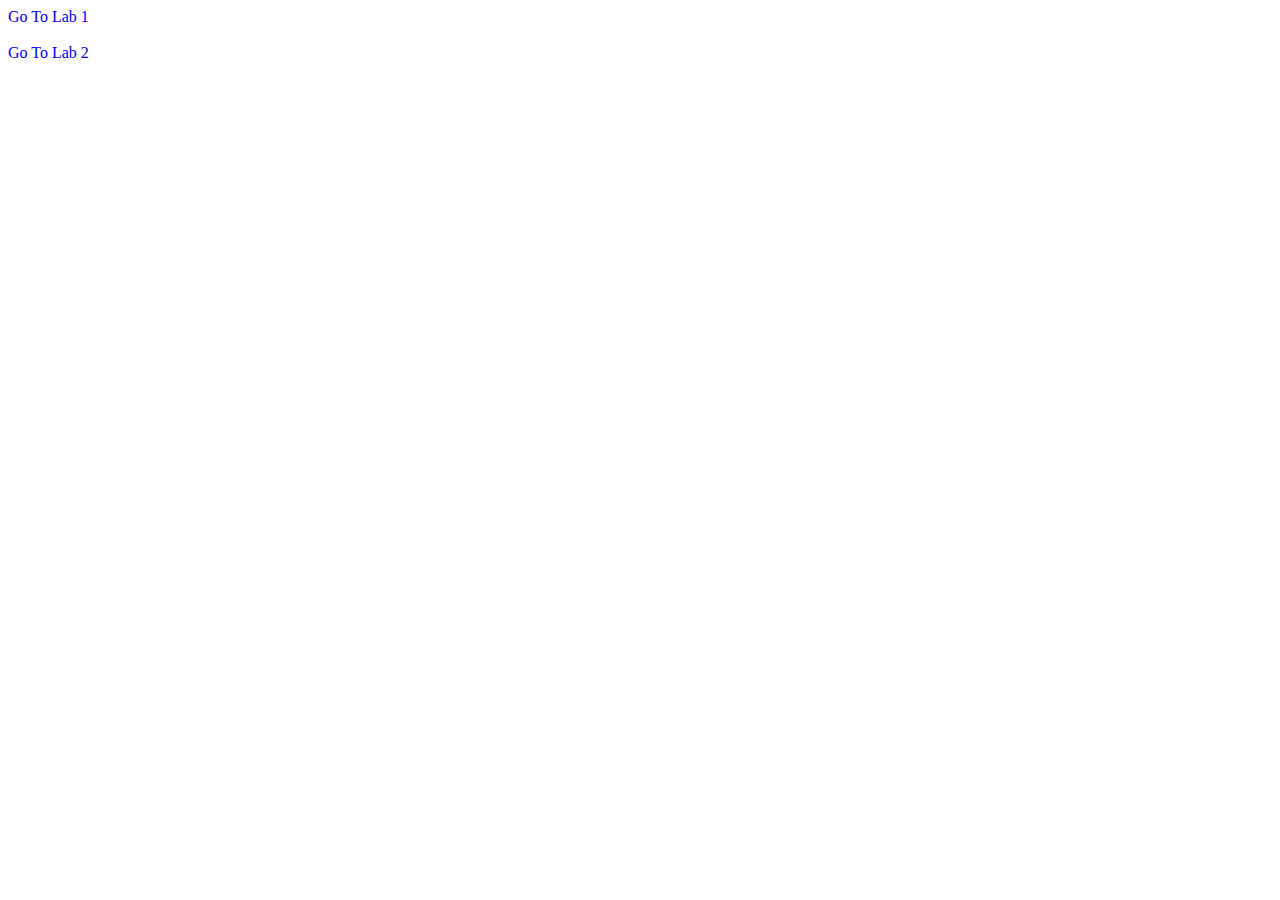
<file: index.html>
<!DOCTYPE html>
<html lang="en">
<head>
    <meta charset="UTF-8">
    <meta name="viewport" content="width=device-width, initial-scale=1.0">
    <link href="https://cdn.jsdelivr.net/npm/bootstrap@5.3.6/dist/css/bootstrap.min.css" rel="stylesheet"
        integrity="sha384-4Q6Gf2aSP4eDXB8Miphtr37CMZZQ5oXLH2yaXMJ2w8e2ZtHTl7GptT4jmndRuHDT" crossorigin="anonymous">
    <title>Bootstrap</title>
</head>
<body>
    <a href="Lab1/index.html" class="h1" style="text-decoration: none;">Go To Lab 1</a>
    <br><br>
    <a href="Lab2/index.html" class="h1" style="text-decoration: none;">Go To Lab 2</a>
</body>
</html>
</file>
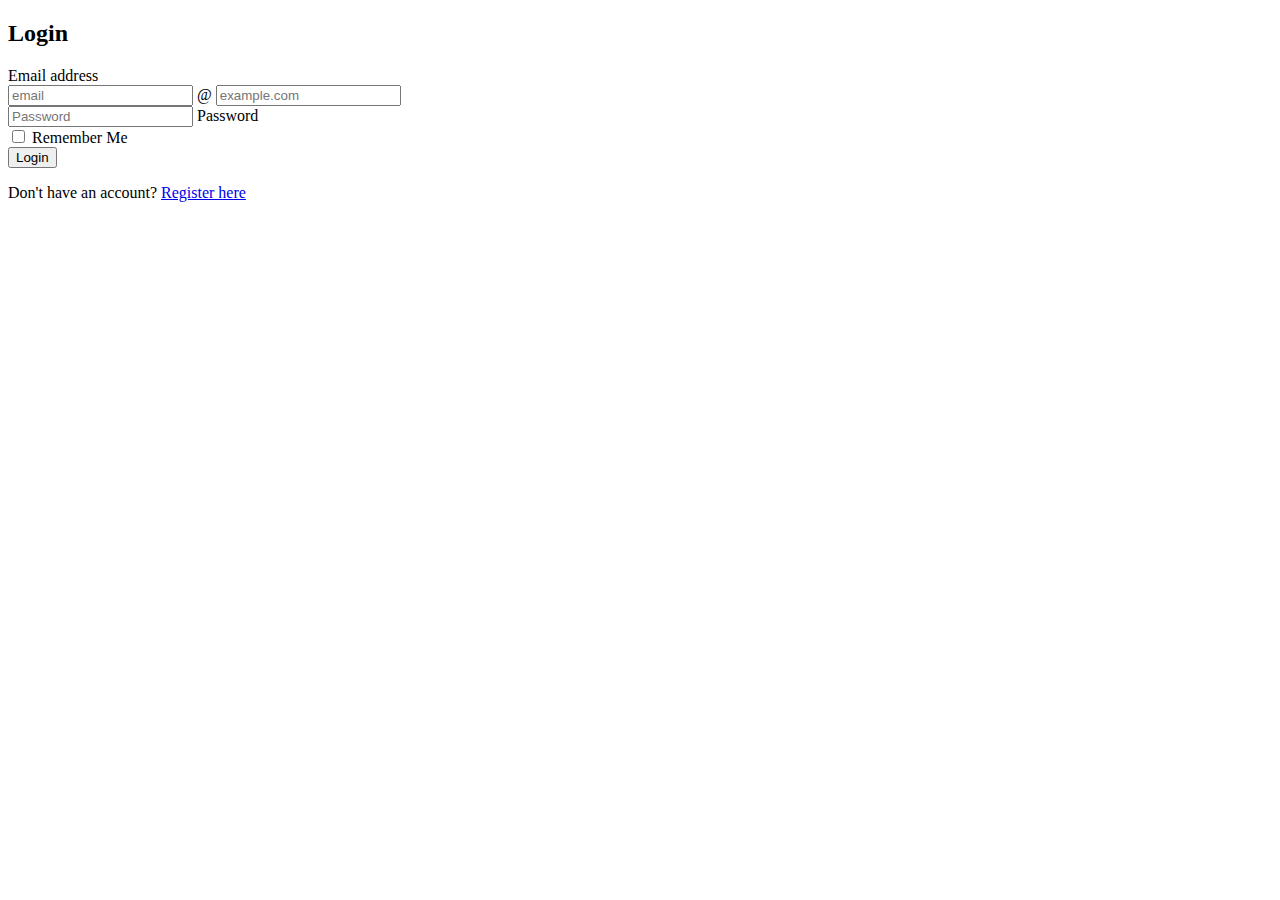
<file: Lab1/index.html>
<!DOCTYPE html>
<html lang="en">

<head>
    <meta charset="UTF-8">
    <meta name="viewport" content="width=device-width, initial-scale=1.0">
    <link href="https://cdn.jsdelivr.net/npm/bootstrap@5.3.6/dist/css/bootstrap.min.css" rel="stylesheet"
        integrity="sha384-4Q6Gf2aSP4eDXB8Miphtr37CMZZQ5oXLH2yaXMJ2w8e2ZtHTl7GptT4jmndRuHDT" crossorigin="anonymous">
    <title>Login</title>
</head>

<body>
    <div class="container my-5">
        <div id="loginForm">
            <h2 class="mb-4 text-center">Login</h2>
            <form action="portfolio.html">
                <div class="mb-3">
                    <label for="loginEmail" class="form-label">Email address</label>
                    <div class="input-group">
                        <input type="text" class="form-control" placeholder="email" required>
                        <span class="input-group-text">@</span>
                        <input type="text" class="form-control" placeholder="example.com" required>
                    </div>
                </div>

                <div class="form-floating mb-3">
                    <input type="password" class="form-control" id="loginPassword" placeholder="Password" required>
                    <label for="loginPassword">Password</label>
                </div>

                <div class="mb-3 form-check">
                    <input type="checkbox" class="form-check-input" id="rememberMe">
                    <label class="form-check-label" for="rememberMe">Remember Me</label>
                </div>

                <button type="submit" class="btn btn-primary">Login</button>
                <p class="mt-3">Don't have an account? <a href="register.html">Register here</a></p>
            </form>
        </div>
    </div>

    <script src="https://cdn.jsdelivr.net/npm/bootstrap@5.3.6/dist/js/bootstrap.bundle.min.js"
        integrity="sha384-j1CDi7MgGQ12Z7Qab0qlWQ/Qqz24Gc6BM0thvEMVjHnfYGF0rmFCozFSxQBxwHKO"
        crossorigin="anonymous"></script>
</body>

</html>
</file>
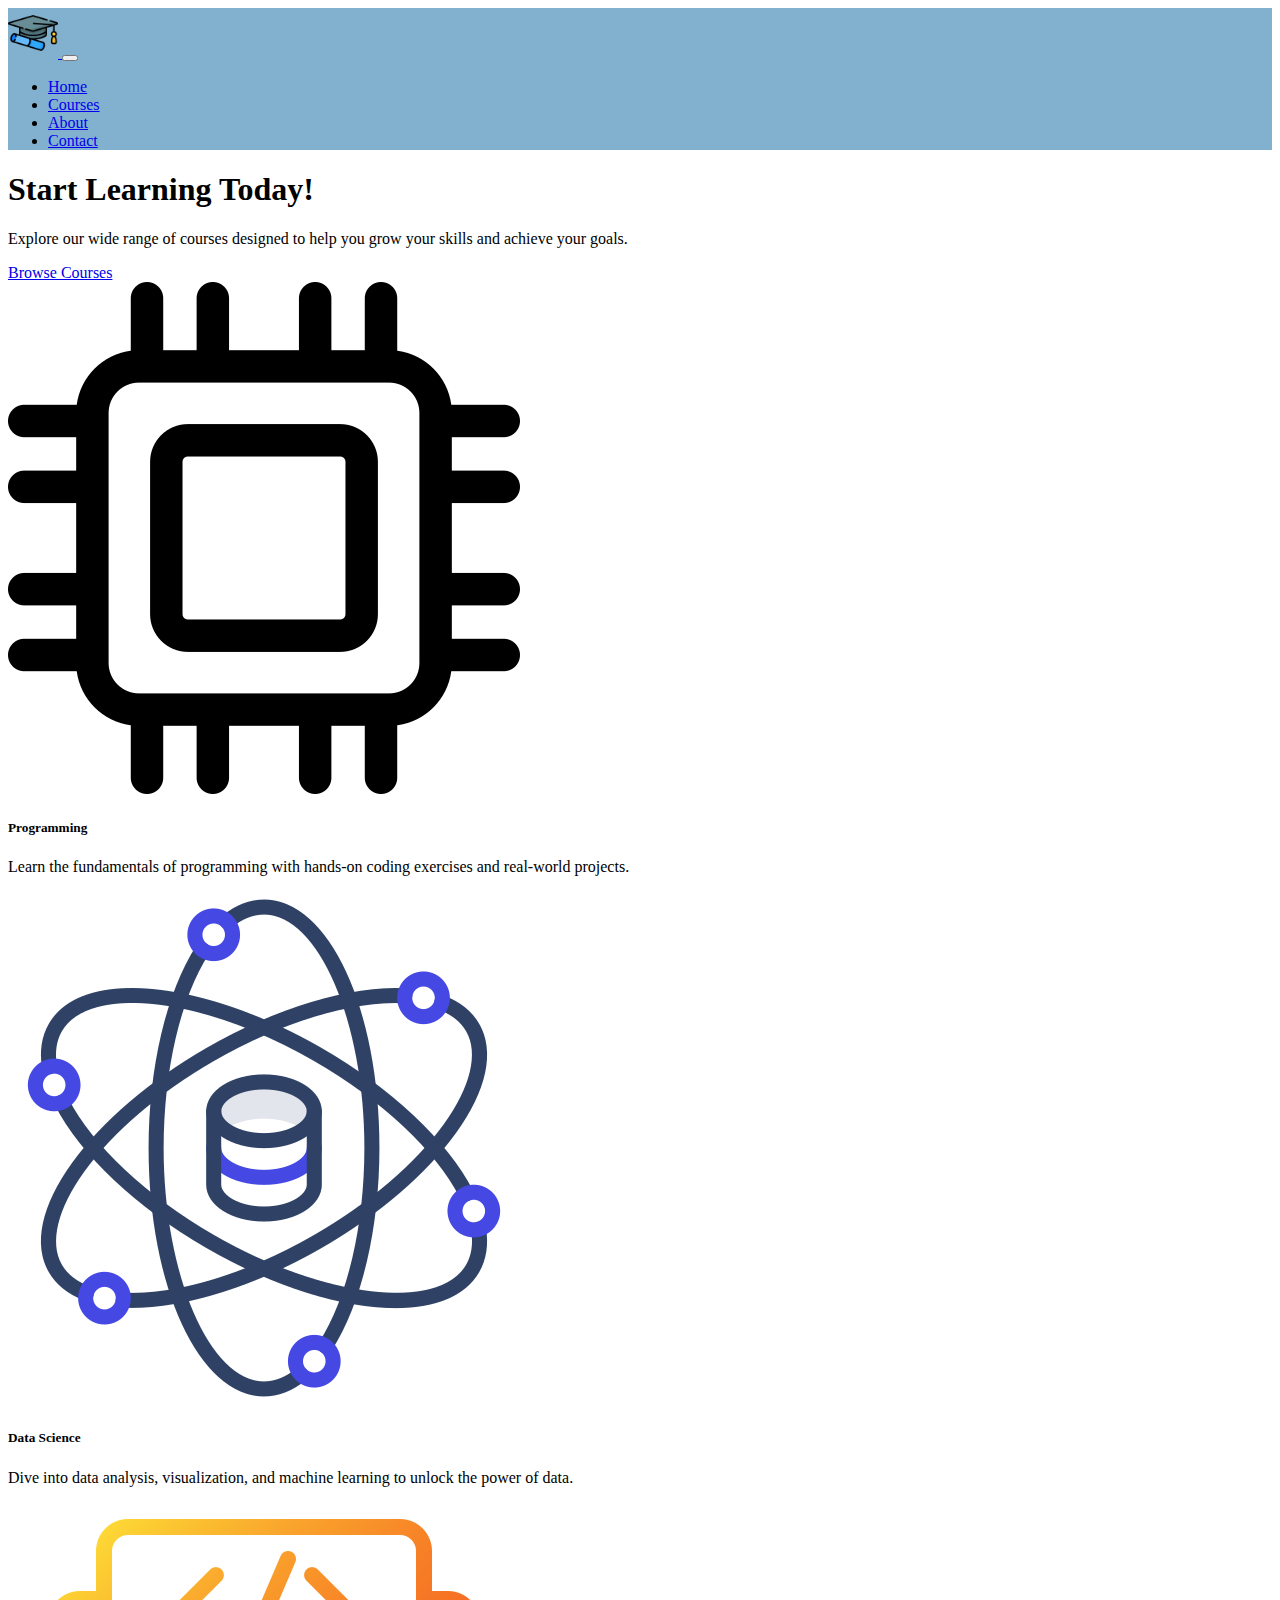
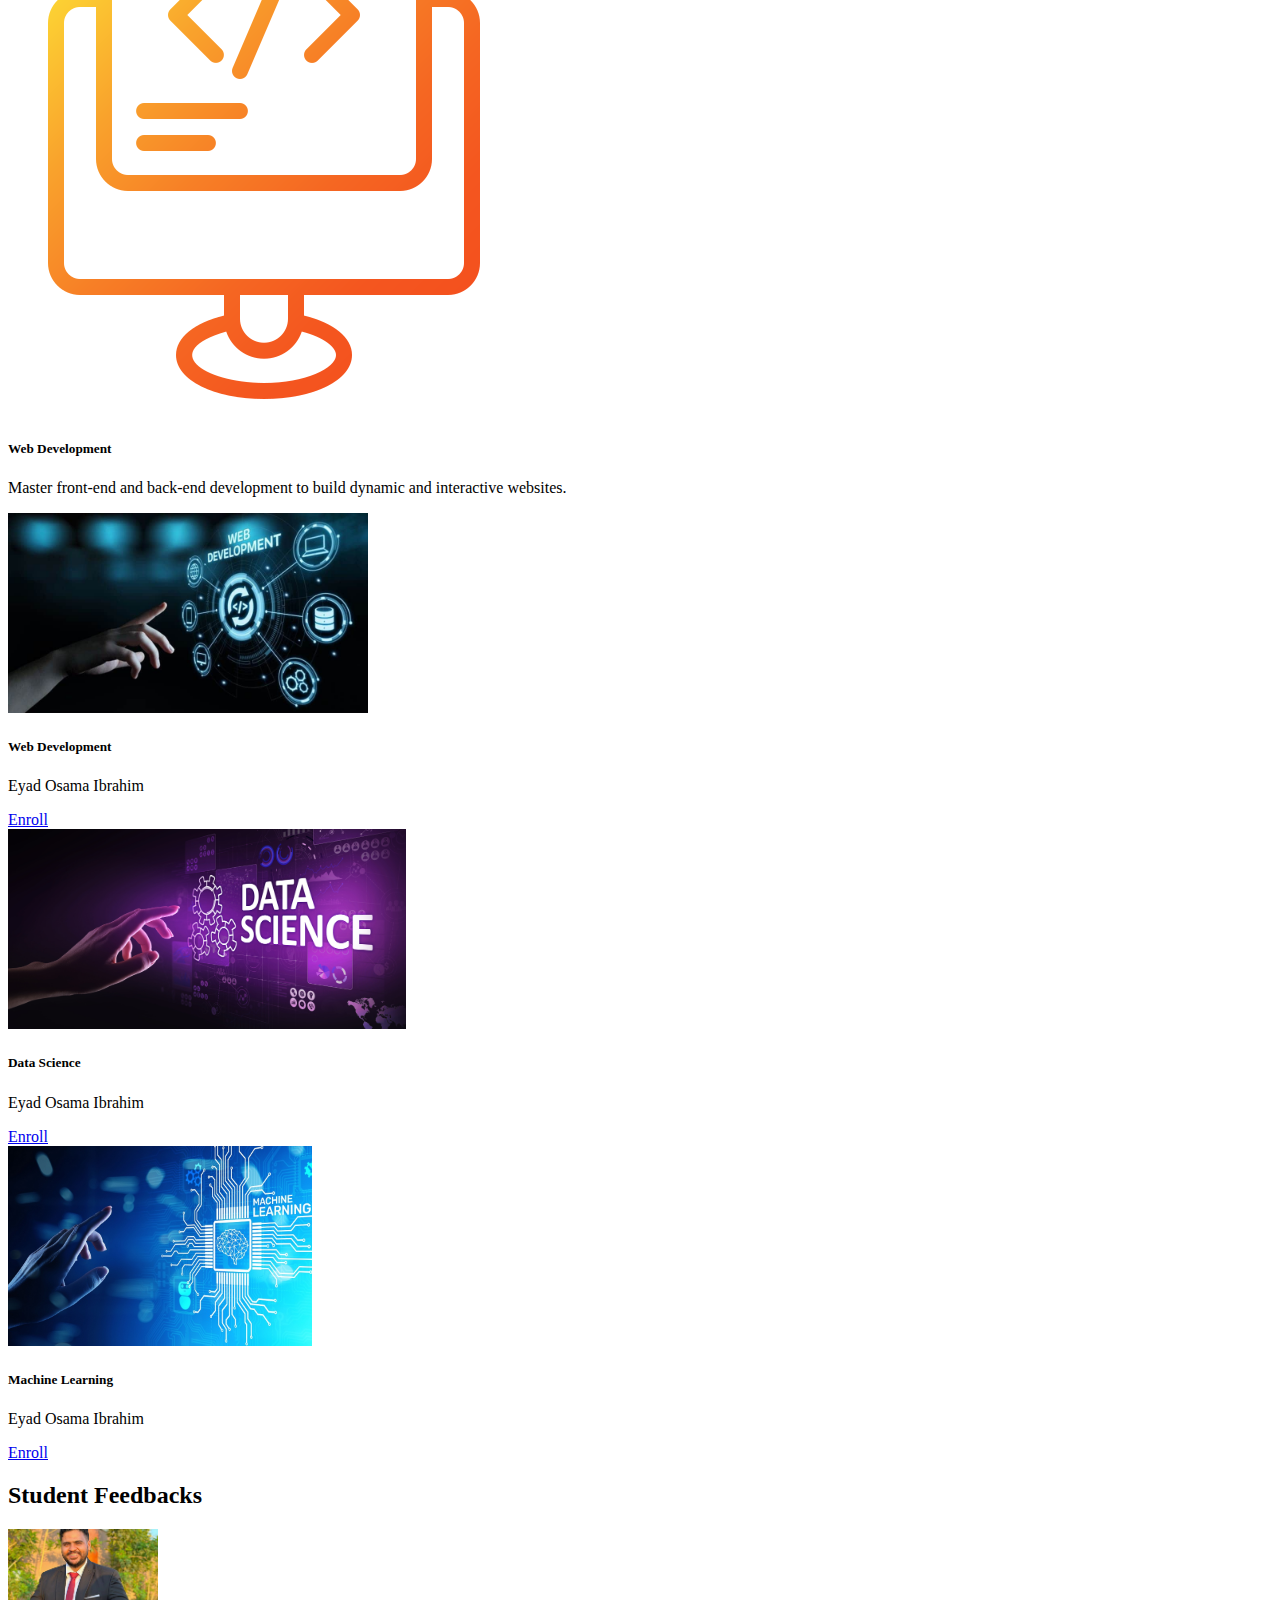
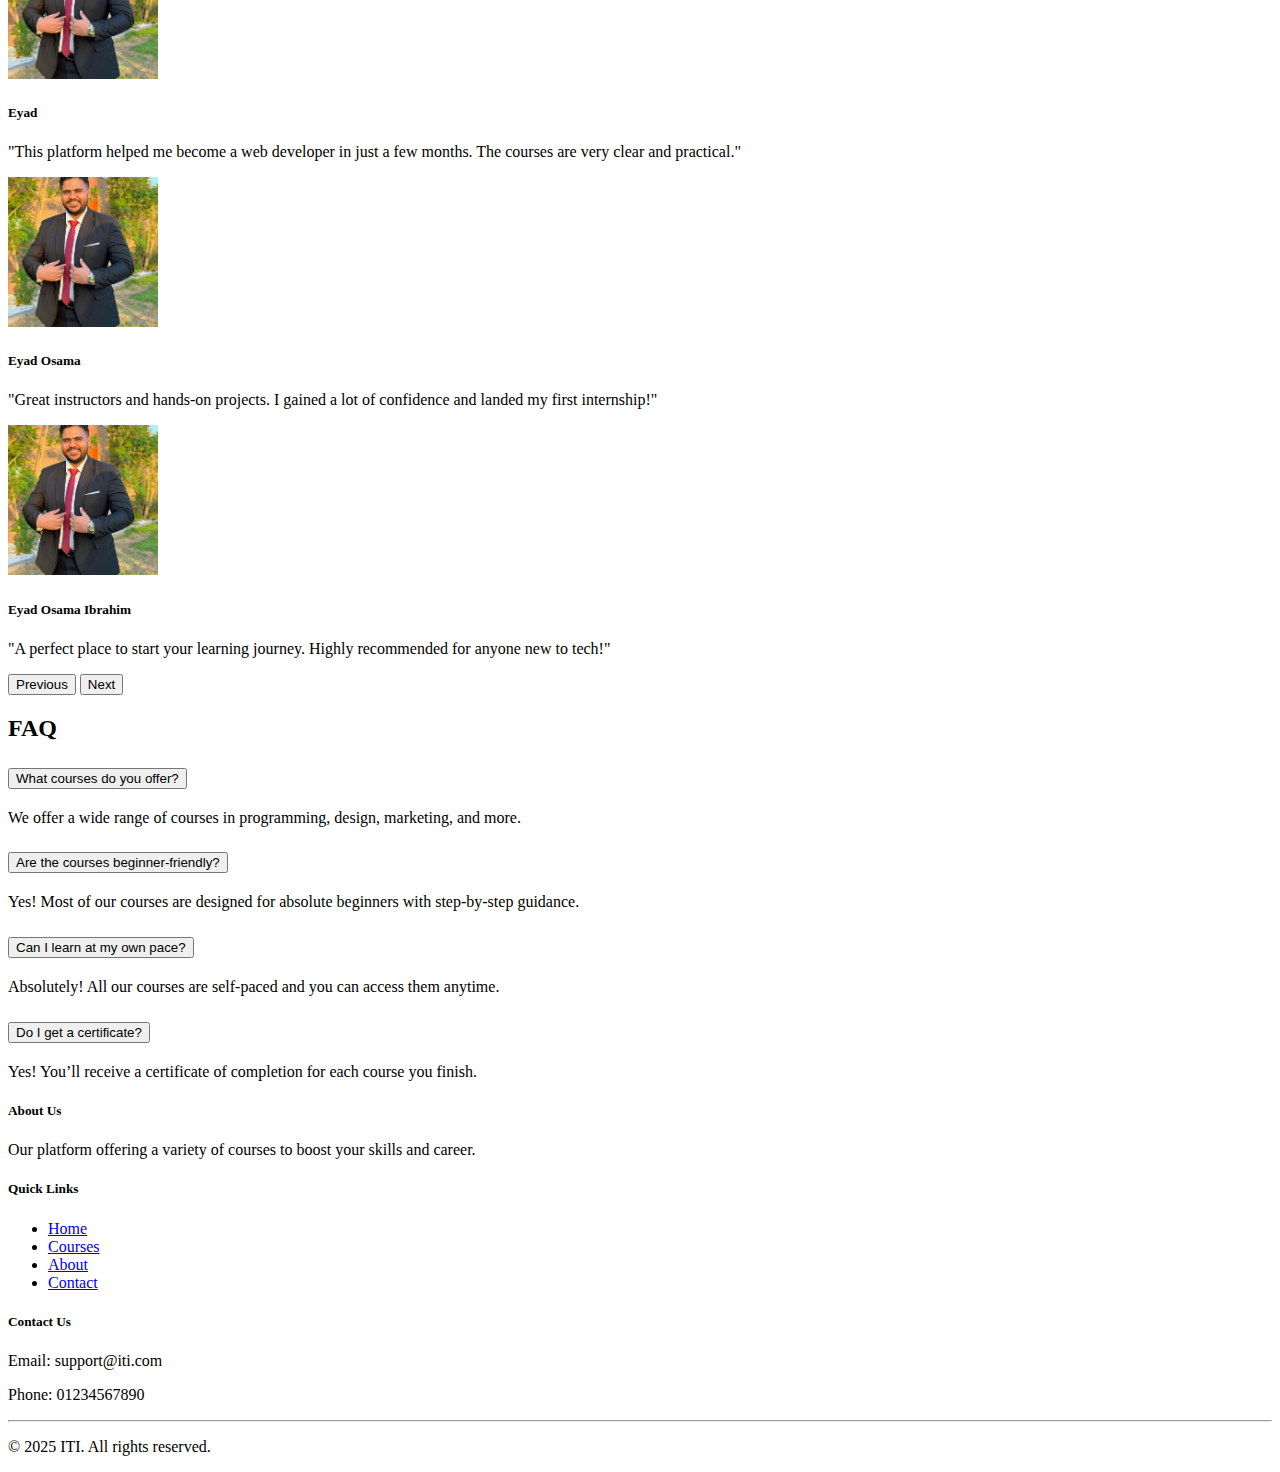
<file: Lab2/index.html>
<!DOCTYPE html>
<html lang="en">

<head>
    <meta charset="UTF-8">
    <meta name="viewport" content="width=device-width, initial-scale=1.0">
    <link href="https://cdn.jsdelivr.net/npm/bootstrap@5.3.6/dist/css/bootstrap.min.css" rel="stylesheet"
        integrity="sha384-4Q6Gf2aSP4eDXB8Miphtr37CMZZQ5oXLH2yaXMJ2w8e2ZtHTl7GptT4jmndRuHDT" crossorigin="anonymous">
    <link rel="stylesheet" href="style.css">
    <title>Day2</title>
</head>

<body>

    <nav class="navbar navbar-expand-lg pt-0">
        <div class="container-fluid py-1">
            <a class="navbar-brand ps-5" href="#"><img src="images/education.png" alt="Logo" class="img-fluid ps-4"
                    style="height: 50px;">
            </a>
            <button class="navbar-toggler" type="button" data-bs-toggle="collapse"
                data-bs-target="#navbarSupportedContent" aria-controls="navbarSupportedContent" aria-expanded="false"
                aria-label="Toggle navigation">
                <span class="navbar-toggler-icon"></span>
            </button>
            <div class="collapse navbar-collapse" id="navbarSupportedContent">
                <ul class="navbar-nav ms-auto mb-2 mb-lg-0 pe-5">
                    <li class="nav-item">
                        <a class="nav-link px-3 text-white" aria-current="page" href="#">Home</a>
                    </li>
                    <li class="nav-item">
                        <a class="nav-link px-3 text-white" href="#">Courses</a>
                    </li>
                    <li class="nav-item">
                        <a class="nav-link px-3 text-white" href="#">About</a>
                    </li>
                    <li class="nav-item">
                        <a class="nav-link px-3 text-white" href="#">Contact</a>
                    </li>
                </ul>
            </div>
        </div>
    </nav>

    <section class="hero text-center py-5 bg-light">
        <div class="container">
            <h1 class="display-3">Start Learning Today!</h1>
            <p class="lead">Explore our wide range of courses designed to help you grow your skills and achieve your
                goals.</p>
            <a href="#courses" class="btn btn-primary btn-lg">Browse Courses</a>
        </div>
    </section>

    <section class="course-categories py-5">
        <div class="container">
            <div class="row text-center">
                <div class="col-md-4 mb-4">
                    <div class="card shadow border-0">
                        <img src="images/programmer.jpg" class="card-img-top img-fluid" alt="Programming Icon">
                        <div class="card-body">
                            <h5 class="card-title">Programming</h5>
                            <p class="card-text">Learn the fundamentals of programming with hands-on coding exercises
                                and real-world projects.</p>
                        </div>
                    </div>
                </div>

                <div class="col-md-4 mb-4">
                    <div class="card shadow border-0">
                        <img src="images/dataS.png" class="card-img-top img-fluid" alt="Data Science Icon">
                        <div class="card-body">
                            <h5 class="card-title">Data Science</h5>
                            <p class="card-text">Dive into data analysis, visualization, and machine learning to unlock
                                the power of data.</p>
                        </div>
                    </div>
                </div>

                <div class="col-md-4 mb-4">
                    <div class="card shadow border-0">
                        <img src="images/web.png" class="card-img-top img-fluid" alt="Web Development Icon">
                        <div class="card-body">
                            <h5 class="card-title">Web Development</h5>
                            <p class="card-text">Master front-end and back-end development to build dynamic and
                                interactive websites.</p>
                        </div>
                    </div>
                </div>
            </div>
        </div>
    </section>

    <section class="featured-courses py-5">
        <div class="container">
            <div class="row text-center">

                <div class="col-md-4 mb-4">
                    <div class="card h-100 shadow border-0">
                        <img src="images/course3.jpeg" class="card-img-top" alt="Course 1"
                            style="height: 200px; object-fit: cover;">
                        <div class="card-body">
                            <h5 class="card-title">Web Development</h5>
                            <p class="card-text">Eyad Osama Ibrahim</p>
                            <a href="#" class="btn btn-primary">Enroll</a>
                        </div>
                    </div>
                </div>

                <div class="col-md-4 mb-4">
                    <div class="card h-100 shadow border-0">
                        <img src="images/course2.jpg" class="card-img-top" alt="Course 2"
                            style="height: 200px; object-fit: cover;">
                        <div class="card-body">
                            <h5 class="card-title">Data Science</h5>
                            <p class="card-text">Eyad Osama Ibrahim</p>
                            <a href="#" class="btn btn-primary">Enroll</a>
                        </div>
                    </div>
                </div>

                <div class="col-md-4 mb-4">
                    <div class="card h-100 shadow border-0">
                        <img src="images/course1.jpg" class="card-img-top" alt="Course 3"
                            style="height: 200px; object-fit: cover;">
                        <div class="card-body">
                            <h5 class="card-title">Machine Learning</h5>
                            <p class="card-text">Eyad Osama Ibrahim</p>
                            <a href="#" class="btn btn-primary">Enroll</a>
                        </div>
                    </div>
                </div>
            </div>
        </div>
    </section>

    <section class="student-feedbacks py-5 bg-light">
        <div class="container">
            <h2 class="text-center mb-4">Student Feedbacks</h2>

            <div id="feedbackCarousel" class="carousel slide" data-bs-ride="carousel" data-bs-interval="3000">
                <div class="carousel-inner">

                    <div class="carousel-item active">
                        <div class="d-flex flex-column align-items-center text-center">
                            <img src="images/Eyad Osama.png" class="rounded-circle mb-3" alt="Student 3"
                                style="width: 150px; height: 150px; object-fit: cover;">
                            <h5>Eyad</h5>
                            <p class="w-75 mx-auto">"This platform helped me become a web developer in just a few
                                months. The courses are very clear and practical."</p>
                        </div>
                    </div>

                    <div class="carousel-item">
                        <div class="d-flex flex-column align-items-center text-center">
                            <img src="images/Eyad Osama.png" class="rounded-circle mb-3" alt="Student 3"
                                style="width: 150px; height: 150px; object-fit: cover;">
                            <h5>Eyad Osama</h5>
                            <p class="w-75 mx-auto">"Great instructors and hands-on projects. I gained a lot of
                                confidence and landed my first internship!"</p>
                        </div>
                    </div>

                    <div class="carousel-item">
                        <div class="d-flex flex-column align-items-center text-center">
                            <img src="images/Eyad Osama.png" class="rounded-circle mb-3" alt="Student 3"
                                style="width: 150px; height: 150px; object-fit: cover;">
                            <h5>Eyad Osama Ibrahim</h5>
                            <p class="w-75 mx-auto">"A perfect place to start your learning journey. Highly recommended
                                for anyone new to tech!"</p>
                        </div>
                    </div>

                </div>

                <button class="carousel-control-prev" type="button" data-bs-target="#feedbackCarousel"
                    data-bs-slide="prev">
                    <span class="carousel-control-prev-icon bg-dark rounded-circle p-2" aria-hidden="true"></span>
                    <span class="visually-hidden">Previous</span>
                </button>
                <button class="carousel-control-next" type="button" data-bs-target="#feedbackCarousel"
                    data-bs-slide="next">
                    <span class="carousel-control-next-icon bg-dark rounded-circle p-2" aria-hidden="true"></span>
                    <span class="visually-hidden">Next</span>
                </button>
            </div>
        </div>
    </section>

    <section class="faq-section py-5 bg-light">
        <div class="container pb-5">
            <h2 class="text-center mb-4">FAQ</h2>

            <div class="accordion" id="faqAccordion">

                <div class="accordion-item">
                    <h2 class="accordion-header" id="headingOne">
                        <button class="accordion-button collapsed" type="button" data-bs-toggle="collapse"
                            data-bs-target="#collapseOne" aria-expanded="false" aria-controls="collapseOne">
                            What courses do you offer?
                        </button>
                    </h2>
                    <div id="collapseOne" class="accordion-collapse collapse" aria-labelledby="headingOne"
                        data-bs-parent="#faqAccordion">
                        <div class="accordion-body">
                            We offer a wide range of courses in programming, design, marketing, and more.
                        </div>
                    </div>
                </div>

                <div class="accordion-item">
                    <h2 class="accordion-header" id="headingTwo">
                        <button class="accordion-button collapsed" type="button" data-bs-toggle="collapse"
                            data-bs-target="#collapseTwo" aria-expanded="false" aria-controls="collapseTwo">
                            Are the courses beginner-friendly?
                        </button>
                    </h2>
                    <div id="collapseTwo" class="accordion-collapse collapse" aria-labelledby="headingTwo"
                        data-bs-parent="#faqAccordion">
                        <div class="accordion-body">
                            Yes! Most of our courses are designed for absolute beginners with step-by-step guidance.
                        </div>
                    </div>
                </div>

                <div class="accordion-item">
                    <h2 class="accordion-header" id="headingThree">
                        <button class="accordion-button collapsed" type="button" data-bs-toggle="collapse"
                            data-bs-target="#collapseThree" aria-expanded="false" aria-controls="collapseThree">
                            Can I learn at my own pace?
                        </button>
                    </h2>
                    <div id="collapseThree" class="accordion-collapse collapse" aria-labelledby="headingThree"
                        data-bs-parent="#faqAccordion">
                        <div class="accordion-body">
                            Absolutely! All our courses are self-paced and you can access them anytime.
                        </div>
                    </div>
                </div>

                <div class="accordion-item">
                    <h2 class="accordion-header" id="headingFour">
                        <button class="accordion-button collapsed" type="button" data-bs-toggle="collapse"
                            data-bs-target="#collapseFour" aria-expanded="false" aria-controls="collapseFour">
                            Do I get a certificate?
                        </button>
                    </h2>
                    <div id="collapseFour" class="accordion-collapse collapse" aria-labelledby="headingFour"
                        data-bs-parent="#faqAccordion">
                        <div class="accordion-body">
                            Yes! You’ll receive a certificate of completion for each course you finish.
                        </div>
                    </div>
                </div>

            </div>
        </div>
    </section>

    <footer class="bg-dark text-light py-5">
        <div class="container">
            <div class="row">

                <div class="col-md-4 mb-4">
                    <h5>About Us</h5>
                    <p>
                        Our platform offering a variety of courses to boost your skills and career.
                    </p>
                </div>

                <div class="col-md-4 mb-4">
                    <h5>Quick Links</h5>
                    <ul class="list-unstyled">
                        <li><a href="#" class="text-light text-decoration-none">Home</a></li>
                        <li><a href="#" class="text-light text-decoration-none">Courses</a></li>
                        <li><a href="#" class="text-light text-decoration-none">About</a></li>
                        <li><a href="#" class="text-light text-decoration-none">Contact</a></li>
                    </ul>
                </div>

                <div class="col-md-4 mb-4">
                    <h5>Contact Us</h5>
                    <p>Email: support@iti.com</p>
                    <p>Phone: 01234567890</p>
                </div>

            </div>

            <hr class="border-light" />
            <p class="text-center mb-0">&copy; 2025 ITI. All rights reserved.</p>
        </div>
    </footer>






    <script src="https://cdn.jsdelivr.net/npm/bootstrap@5.3.6/dist/js/bootstrap.bundle.min.js"
        integrity="sha384-j1CDi7MgGQ12Z7Qab0qlWQ/Qqz24Gc6BM0thvEMVjHnfYGF0rmFCozFSxQBxwHKO"
        crossorigin="anonymous"></script>
</body>

</html>
</file>
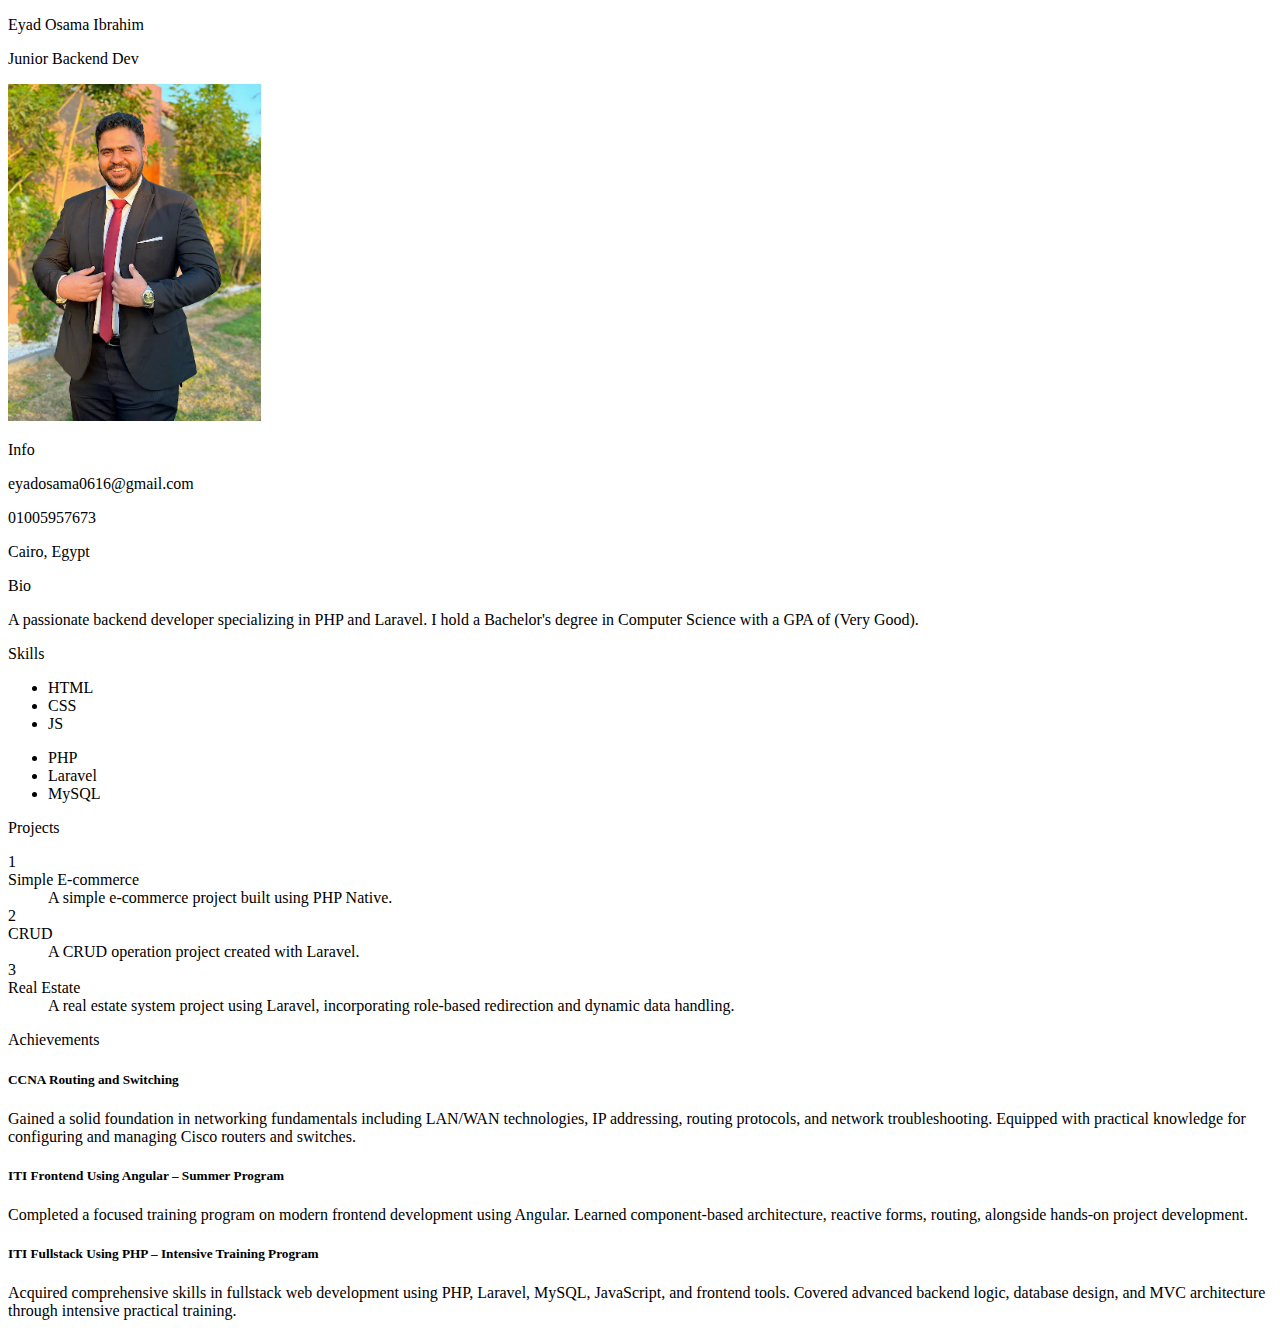
<file: Lab1/portfolio.html>
<!DOCTYPE html>
<html lang="en">

<head>
    <meta charset="UTF-8">
    <meta name="viewport" content="width=device-width, initial-scale=1.0">
    <link href="https://cdn.jsdelivr.net/npm/bootstrap@5.3.6/dist/css/bootstrap.min.css" rel="stylesheet"
        integrity="sha384-4Q6Gf2aSP4eDXB8Miphtr37CMZZQ5oXLH2yaXMJ2w8e2ZtHTl7GptT4jmndRuHDT" crossorigin="anonymous">
    <title>Bootstrap Lab1</title>
</head>

<body>
    <div class="container pt-3 text-center">
        <header>
            <div class="row">
                <p class="col h1">Eyad Osama Ibrahim</p>
            </div>
            <div class="row">
                <p class="col h4">Junior Backend Dev</p>
            </div>
        </header>
        <div class="py-3">
            <img src="images/Eyad Osama.png" class="img-fluid img-thumbnail rounded" width="20%" height="20%"
                alt="sora">
        </div>
        <div>
            <p class="badge bg-primary text-wrap fw-bold fs-5 px-3">Info</p>
        </div>
        <div class="row row-cols-3 justify-content-center">
            <p class="col-lg-auto col-sm-12 col-12">
                eyadosama0616@gmail.com
            </p>
            <p class="col-lg-auto col-sm-12 col-12">
                01005957673
            </p>
            <p class="col-lg-auto col-sm-12 col-12">
                Cairo, Egypt
            </p>
        </div>
        <div>
            <p class="badge bg-primary text-wrap fw-bold fs-5 px-3">Bio</p>
        </div>
        <div class="row-cols-1">
            <p class="col">A passionate backend developer specializing in PHP and Laravel. I hold a Bachelor's degree in
                Computer Science with a GPA of (Very Good).</p>
        </div>
        <div>
            <p class="badge bg-primary text-wrap fw-bold fs-5 px-3">Skills</p>
        </div>
        <div class="row mx-5">
            <div class="col-6">
                <ul class="list-group text-center">
                    <li class="list-group-item list-group-item-action">HTML</li>
                    <li class="list-group-item list-group-item-action">CSS</li>
                    <li class="list-group-item list-group-item-action">JS</li>
                </ul>
            </div>
            <div class="col-6">
                <ul class="list-group text-center">
                    <li class="list-group-item list-group-item-action">PHP</li>
                    <li class="list-group-item list-group-item-action">Laravel</li>
                    <li class="list-group-item list-group-item-action">MySQL</li>
                </ul>
            </div>
        </div>
        <div>
            <p class="badge bg-primary text-wrap fw-bold fs-5 px-3 mt-3">Projects</p>
        </div>

        <dl class="row">
            <dt class="col-1">1</dt>
            <dt class="col-3">Simple E-commerce</dt>
            <dd class="col-8">A simple e-commerce project built using PHP Native.</dd>

            <dt class="col-1">2</dt>
            <dt class="col-3">CRUD</dt>
            <dd class="col-8">A CRUD operation project created with Laravel.</dd>

            <dt class="col-1">3</dt>
            <dt class="col-3">Real Estate</dt>
            <dd class="col-8">A real estate system project using Laravel, incorporating role-based redirection and
                dynamic data handling.</dd>
        </dl>

        <div>
            <p class="badge bg-primary text-wrap fw-bold fs-5 px-3 mt-3">Achievements</p>
        </div>

        <div class="row g-4 mb-4">
            <div class="col-lg-4 col-sm-12">
                <div class="card h-100">
                    <div class="card-body">
                        <h5 class="card-title">CCNA Routing and Switching</h5>
                        <p class="card-text">Gained a solid foundation in networking fundamentals including LAN/WAN
                            technologies, IP addressing, routing protocols, and network troubleshooting. Equipped with
                            practical knowledge for configuring and managing Cisco routers and switches.</p>
                    </div>
                </div>
            </div>
            <div class="col-lg-4 col-sm-12">
                <div class="card h-100">
                    <div class="card-body">
                        <h5 class="card-title">ITI Frontend Using Angular – Summer Program</h5>
                        <p class="card-text">Completed a focused training program on modern frontend development using
                            Angular. Learned component-based architecture, reactive forms, routing, alongside hands-on
                            project development.</p>
                    </div>
                </div>
            </div>
            <div class="col-lg-4 col-sm-12">
                <div class="card h-100">
                    <div class="card-body">
                        <h5 class="card-title">ITI Fullstack Using PHP – Intensive Training Program</h5>
                        <p class="card-text">Acquired comprehensive skills in fullstack web development using PHP,
                            Laravel, MySQL, JavaScript, and frontend tools. Covered advanced backend logic, database
                            design, and MVC architecture through intensive practical training.</p>
                    </div>
                </div>
            </div>
        </div>

    </div>


    <script src="https://cdn.jsdelivr.net/npm/bootstrap@5.3.6/dist/js/bootstrap.bundle.min.js"
        integrity="sha384-j1CDi7MgGQ12Z7Qab0qlWQ/Qqz24Gc6BM0thvEMVjHnfYGF0rmFCozFSxQBxwHKO"
        crossorigin="anonymous"></script>
</body>

</html>
</file>
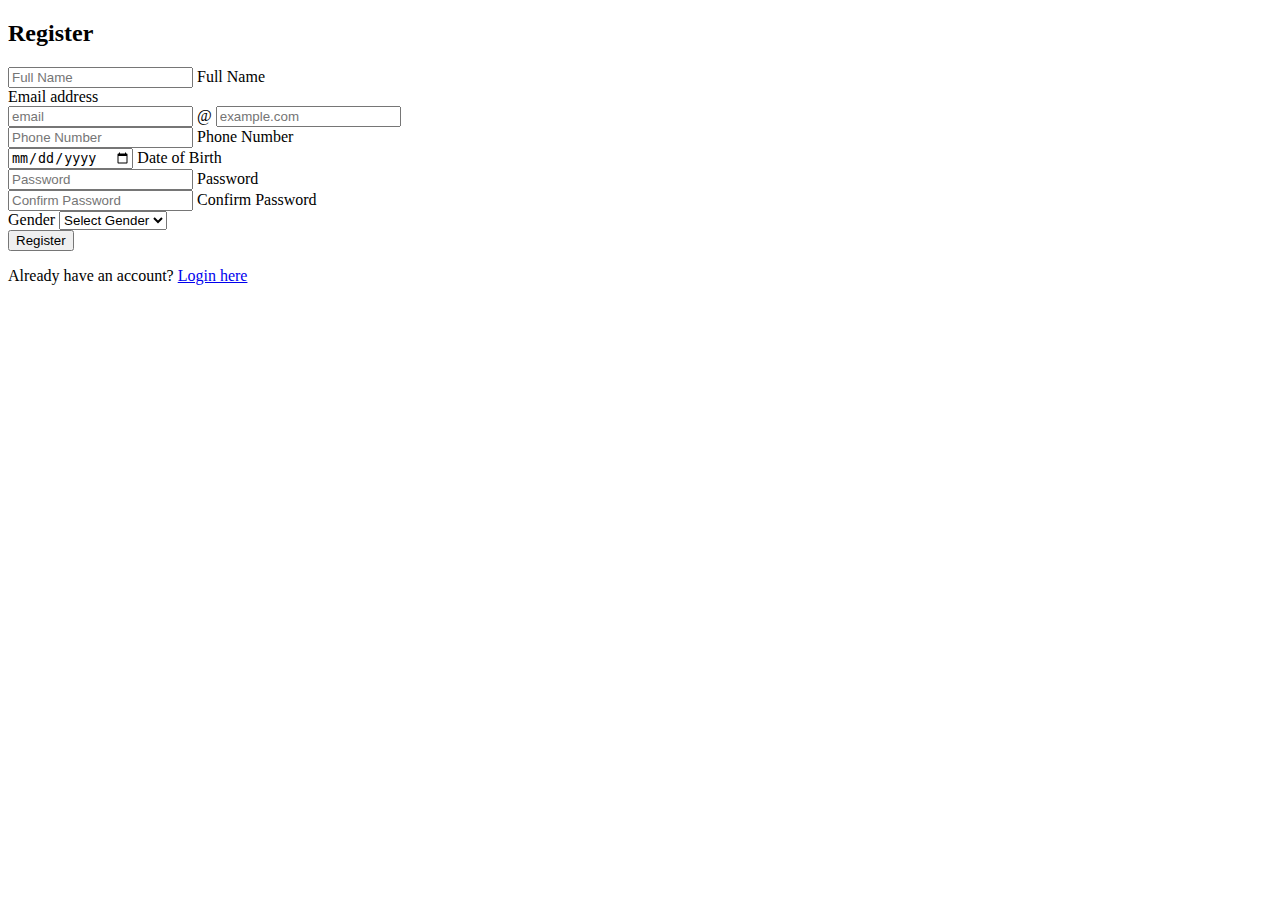
<file: Lab1/register.html>
<!DOCTYPE html>
<html lang="en">

<head>
    <meta charset="UTF-8">
    <meta name="viewport" content="width=device-width, initial-scale=1.0">
    <link href="https://cdn.jsdelivr.net/npm/bootstrap@5.3.6/dist/css/bootstrap.min.css" rel="stylesheet"
        integrity="sha384-4Q6Gf2aSP4eDXB8Miphtr37CMZZQ5oXLH2yaXMJ2w8e2ZtHTl7GptT4jmndRuHDT" crossorigin="anonymous">
    <title>Register</title>
</head>

<body>
    <div class="container my-5">
        <div id="registerForm">
            <h2 class="mb-4 text-center">Register</h2>
            <form action="index.html">
                <div class="form-floating mb-3">
                    <input type="text" class="form-control" id="fullName" placeholder="Full Name" required>
                    <label for="fullName">Full Name</label>
                </div>

                <div class="mb-3">
                    <label for="loginEmail" class="form-label">Email address</label>
                    <div class="input-group">
                        <input type="text" class="form-control" placeholder="email" required>
                        <span class="input-group-text">@</span>
                        <input type="text" class="form-control" placeholder="example.com" required>
                    </div>
                </div>

                <div class="form-floating mb-3">
                    <input type="tel" class="form-control" id="phoneNumber" placeholder="Phone Number" required>
                    <label for="phoneNumber">Phone Number</label>
                </div>

                <div class="form-floating mb-3">
                    <input type="date" class="form-control" id="dob" placeholder="Date of Birth" required>
                    <label for="dob">Date of Birth</label>
                </div>

                <div class="form-floating mb-3">
                    <input type="password" class="form-control" id="regPassword" placeholder="Password" required>
                    <label for="regPassword">Password</label>
                </div>

                <div class="form-floating mb-3">
                    <input type="password" class="form-control" id="confirmPassword" placeholder="Confirm Password"
                        required>
                    <label for="confirmPassword">Confirm Password</label>
                </div>

                <div class="mb-3">
                    <label for="gender" class="form-label">Gender</label>
                    <select class="form-select" id="gender" required>
                        <option value="" selected disabled>Select Gender</option>
                        <option>Male</option>
                        <option>Female</option>
                    </select>
                </div>

                <button type="submit" class="btn btn-success">Register</button>
                <p class="mt-3">Already have an account? <a href="index.html">Login here</a></p>
            </form>
        </div>
    </div>

    <script src="https://cdn.jsdelivr.net/npm/bootstrap@5.3.6/dist/js/bootstrap.bundle.min.js"
        integrity="sha384-j1CDi7MgGQ12Z7Qab0qlWQ/Qqz24Gc6BM0thvEMVjHnfYGF0rmFCozFSxQBxwHKO"
        crossorigin="anonymous"></script>
</body>

</html>
</file>
<file: Lab2/style.css>
.navbar .nav-link {
    transition: color 0.3s ease;
  }
  
  .navbar .nav-link:hover {
    color: #0F1056    !important;
  }

  .navbar{
    background-color: #81B1CE;
  }


  .course-categories .card {
    border-radius: 10px;
    transition: transform 0.3s ease;
  }
  
  .course-categories .card:hover {
    transform: translateY(-10px);
  }
  
  .course-categories .card-img-top {
    border-radius: 10px 10px 0 0;
  }


  .featured-courses .card {
    transition: transform 0.3s ease;
  }
  
  .featured-courses .card:hover {
    transform: translateY(-10px);
  }
</file>
